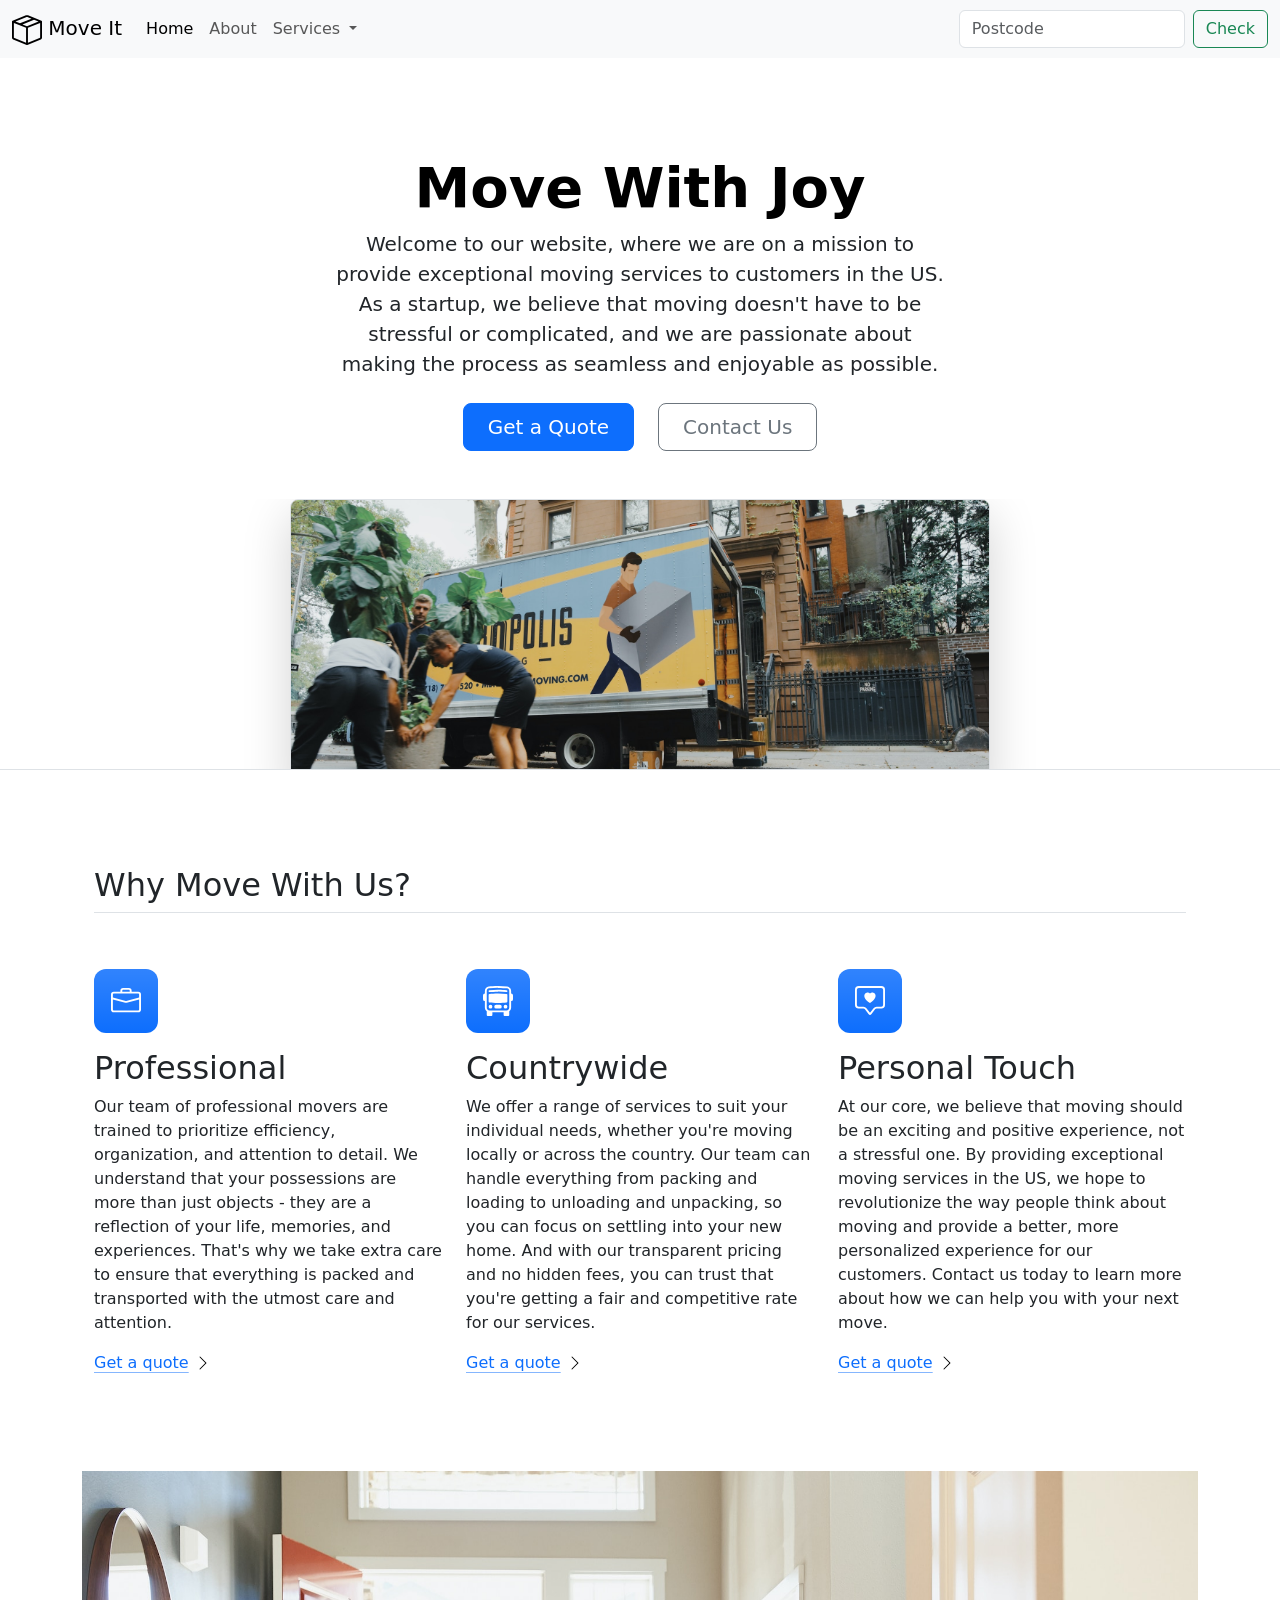
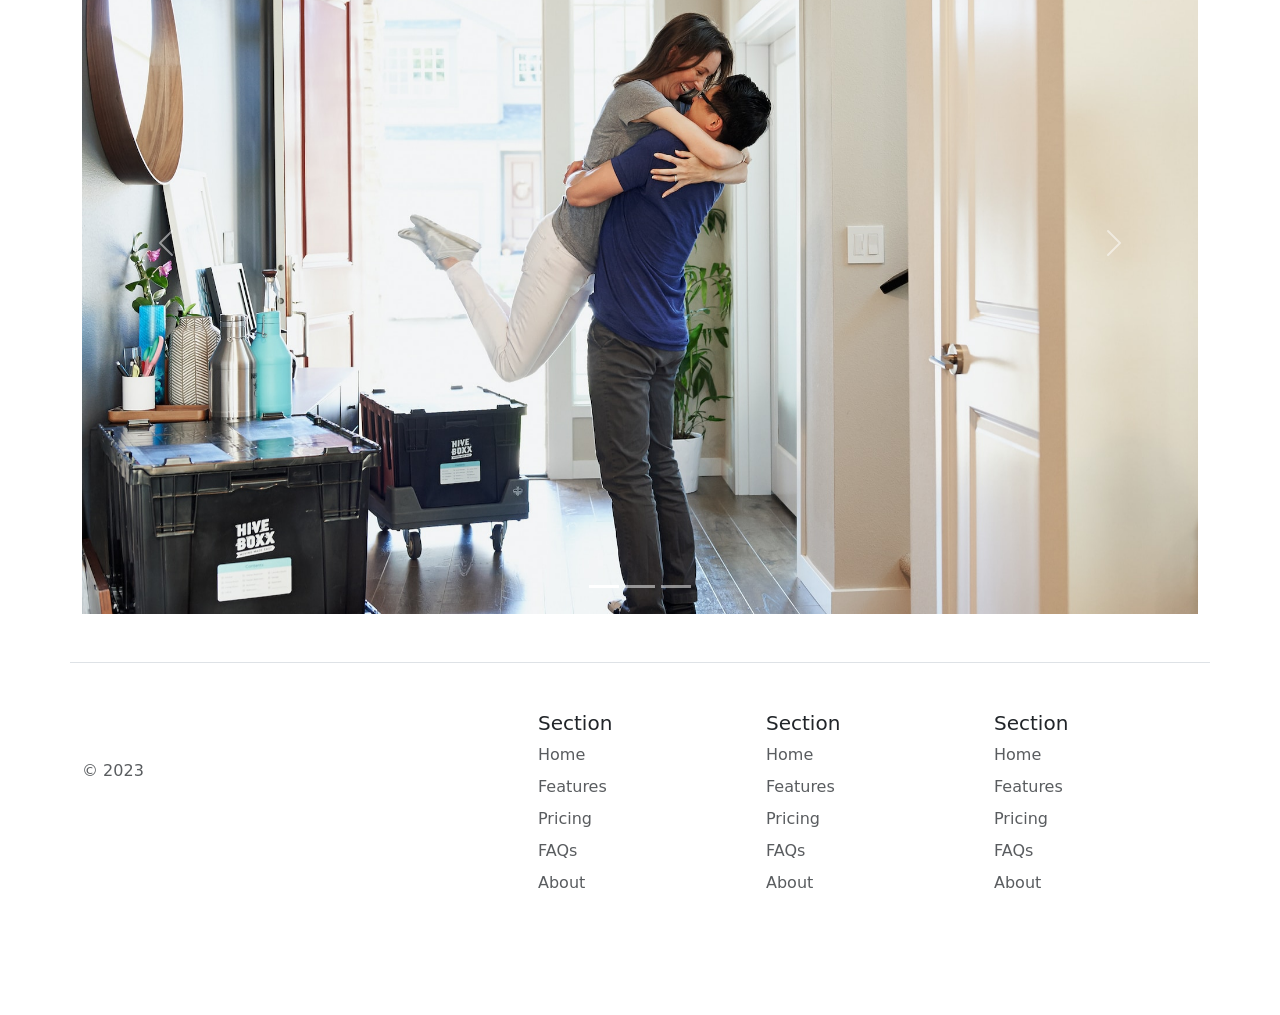
<file: Front-End Development Practices/Bootstrap Components/index.html>
<!DOCTYPE html>
<html lang="en">

<head>
  <meta charset="UTF-8">
  <meta name="viewport" content="width=device-width, initial-scale=1.0">
  <title>Bootstrap Components</title>
  <link href="https://cdn.jsdelivr.net/npm/bootstrap@5.3.0-alpha2/dist/css/bootstrap.min.css" rel="stylesheet"
    integrity="sha384-aFq/bzH65dt+w6FI2ooMVUpc+21e0SRygnTpmBvdBgSdnuTN7QbdgL+OapgHtvPp" crossorigin="anonymous">
  <style>
    .feature-icon {
      width: 4rem;
      height: 4rem;
      border-radius: 0.75rem;
    }
  </style>
</head>

<body>

  <nav class="navbar navbar-expand-lg bg-body-tertiary">
    <div class="container-fluid">
      <a class="navbar-brand" href="#"><img src="./box-seam.svg" alt="moveit brand icon" height="30"> Move It</a>
      <button class="navbar-toggler" type="button" data-bs-toggle="collapse" data-bs-target="#navbarSupportedContent"
        aria-controls="navbarSupportedContent" aria-expanded="false" aria-label="Toggle navigation">
        <span class="navbar-toggler-icon"></span>
      </button>
      <div class="collapse navbar-collapse" id="navbarSupportedContent">
        <ul class="navbar-nav me-auto mb-2 mb-lg-0">
          <li class="nav-item">
            <a class="nav-link active" aria-current="page" href="#">Home</a>
          </li>
          <li class="nav-item">
            <a class="nav-link" href="#">About</a>
          </li>
          <li class="nav-item dropdown">
            <a class="nav-link dropdown-toggle" href="#" role="button" data-bs-toggle="dropdown" aria-expanded="false">
              Services
            </a>
            <ul class="dropdown-menu">
              <li><a class="dropdown-item" href="#">Action</a></li>
              <li><a class="dropdown-item" href="#">Another action</a></li>
              <li>
                <hr class="dropdown-divider">
              </li>
              <li><a class="dropdown-item" href="#">Something else here</a></li>
            </ul>
          </li>
        </ul>
        <form class="d-flex" role="search">
          <input class="form-control me-2" type="search" placeholder="Postcode" aria-label="Search">
          <button class="btn btn-outline-success" type="submit">Check</button>
        </form>
      </div>
    </div>
  </nav>


  <div class="px-4 pt-5 my-5 text-center border-bottom">
    <h1 class="display-4 fw-bold text-body-emphasis">Move With Joy</h1>
    <div class="col-lg-6 mx-auto">
      <p class="lead mb-4">Welcome to our website, where we are on a mission to provide exceptional moving services to
        customers in the US. As a
        startup, we believe that moving doesn't have to be stressful or complicated, and we are passionate about making
        the
        process as seamless and enjoyable as possible.
      </p>
      <div class="d-grid gap-2 d-sm-flex justify-content-sm-center mb-5">
        <button type="button" class="btn btn-primary btn-lg px-4 me-sm-3">Get a Quote</button>
        <button type="button" class="btn btn-outline-secondary btn-lg px-4">Contact Us</button>
      </div>
    </div>
    <div class="overflow-hidden" style="max-height: 30vh;">
      <div class="container px-5">
        <img src="./moving-van.jpg" class="img-fluid border rounded-3 shadow-lg mb-4" alt="Example image" width="700"
          height="500" loading="lazy">
      </div>
    </div>
  </div>

  <div class="container px-4 py-5" id="featured-3">
    <h2 class="pb-2 border-bottom">Why Move With Us?</h2>
    <div class="row g-4 py-5 row-cols-1 row-cols-lg-3">
      <div class="feature col">
        <div
          class="feature-icon d-inline-flex align-items-center justify-content-center text-bg-primary bg-gradient fs-2 mb-3">
          <img src="./briefcase.svg" alt="briefcase" height="30">
        </div>
        <h3 class="fs-2">Professional</h3>
        <p>Our team of professional movers are trained to prioritize efficiency, organization, and attention to detail.
          We
          understand that your possessions are more than just objects - they are a reflection of your life, memories,
          and
          experiences. That's why we take extra care to ensure that everything is packed and transported with the utmost
          care and
          attention.</p>
        <a href="#" class="icon-link">
          Get a quote
          <img src="./chevron-right.svg" alt="chevron-right">
        </a>
      </div>
      <div class="feature col">
        <div
          class="feature-icon d-inline-flex align-items-center justify-content-center text-bg-primary bg-gradient fs-2 mb-3">
          <img src="./bus-front.svg" alt="bus-front" height="30">
        </div>
        <h3 class="fs-2">Countrywide</h3>
        <p>We offer a range of services to suit your individual needs, whether you're moving locally or across the
          country. Our
          team can handle everything from packing and loading to unloading and unpacking, so you can focus on settling
          into your
          new home. And with our transparent pricing and no hidden fees, you can trust that you're getting a fair and
          competitive
          rate for our services.</p>
        <a href="#" class="icon-link">
          Get a quote
          <img src="./chevron-right.svg" alt="chevron-right">
        </a>
      </div>
      <div class="feature col">
        <div
          class="feature-icon d-inline-flex align-items-center justify-content-center text-bg-primary bg-gradient fs-2 mb-3">
          <img src="./chat-square-heart.svg" alt="chat-square-heart" height="30">
        </div>
        <h3 class="fs-2">Personal Touch</h3>
        <p>At our core, we believe that moving should be an exciting and positive experience, not a stressful one. By
          providing
          exceptional moving services in the US, we hope to revolutionize the way people think about moving and provide
          a better,
          more personalized experience for our customers. Contact us today to learn more about how we can help you with
          your next
          move.</p>
        <a href="#" class="icon-link">
          Get a quote
          <img src="./chevron-right.svg" alt="chevron-right">
        </a>
      </div>
    </div>
  </div>
  <div class="container">
    <div id="carouselExampleIndicators" class="carousel slide">
      <div class="carousel-indicators">
        <button type="button" data-bs-target="#carouselExampleIndicators" data-bs-slide-to="0" class="active"
          aria-current="true" aria-label="Slide 1"></button>
        <button type="button" data-bs-target="#carouselExampleIndicators" data-bs-slide-to="1"
          aria-label="Slide 2"></button>
        <button type="button" data-bs-target="#carouselExampleIndicators" data-bs-slide-to="2"
          aria-label="Slide 3"></button>
      </div>
      <div class="carousel-inner">
        <div class="carousel-item active">
          <img src="./couple.jpg" class="d-block w-100" alt="couple">
        </div>
        <div class="carousel-item">
          <img src="./dog.jpg" class="d-block w-100" alt="dog">
        </div>
        <div class="carousel-item">
          <img src="./family.jpg" class="d-block w-100" alt="family">
        </div>
      </div>
      <button class="carousel-control-prev" type="button" data-bs-target="#carouselExampleIndicators"
        data-bs-slide="prev">
        <span class="carousel-control-prev-icon" aria-hidden="true"></span>
        <span class="visually-hidden">Previous</span>
      </button>
      <button class="carousel-control-next" type="button" data-bs-target="#carouselExampleIndicators"
        data-bs-slide="next">
        <span class="carousel-control-next-icon" aria-hidden="true"></span>
        <span class="visually-hidden">Next</span>
      </button>
    </div>
  </div>

  <div class="container">
    <footer class="row row-cols-1 row-cols-sm-2 row-cols-md-5 py-5 my-5 border-top">
      <div class="col mb-3">
        <a href="/" class="d-flex align-items-center mb-3 link-body-emphasis text-decoration-none">
          <svg class="bi me-2" width="40" height="32">
            <use xlink:href="#bootstrap"></use>
          </svg>
        </a>
        <p class="text-body-secondary">© 2023</p>
      </div>

      <div class="col mb-3">

      </div>

      <div class="col mb-3">
        <h5>Section</h5>
        <ul class="nav flex-column">
          <li class="nav-item mb-2"><a href="#" class="nav-link p-0 text-body-secondary">Home</a></li>
          <li class="nav-item mb-2"><a href="#" class="nav-link p-0 text-body-secondary">Features</a></li>
          <li class="nav-item mb-2"><a href="#" class="nav-link p-0 text-body-secondary">Pricing</a></li>
          <li class="nav-item mb-2"><a href="#" class="nav-link p-0 text-body-secondary">FAQs</a></li>
          <li class="nav-item mb-2"><a href="#" class="nav-link p-0 text-body-secondary">About</a></li>
        </ul>
      </div>

      <div class="col mb-3">
        <h5>Section</h5>
        <ul class="nav flex-column">
          <li class="nav-item mb-2"><a href="#" class="nav-link p-0 text-body-secondary">Home</a></li>
          <li class="nav-item mb-2"><a href="#" class="nav-link p-0 text-body-secondary">Features</a></li>
          <li class="nav-item mb-2"><a href="#" class="nav-link p-0 text-body-secondary">Pricing</a></li>
          <li class="nav-item mb-2"><a href="#" class="nav-link p-0 text-body-secondary">FAQs</a></li>
          <li class="nav-item mb-2"><a href="#" class="nav-link p-0 text-body-secondary">About</a></li>
        </ul>
      </div>

      <div class="col mb-3">
        <h5>Section</h5>
        <ul class="nav flex-column">
          <li class="nav-item mb-2"><a href="#" class="nav-link p-0 text-body-secondary">Home</a></li>
          <li class="nav-item mb-2"><a href="#" class="nav-link p-0 text-body-secondary">Features</a></li>
          <li class="nav-item mb-2"><a href="#" class="nav-link p-0 text-body-secondary">Pricing</a></li>
          <li class="nav-item mb-2"><a href="#" class="nav-link p-0 text-body-secondary">FAQs</a></li>
          <li class="nav-item mb-2"><a href="#" class="nav-link p-0 text-body-secondary">About</a></li>
        </ul>
      </div>
    </footer>
  </div>
  <script src="https://cdn.jsdelivr.net/npm/bootstrap@5.3.0-alpha3/dist/js/bootstrap.bundle.min.js"
    integrity="sha384-ENjdO4Dr2bkBIFxQpeoTz1HIcje39Wm4jDKdf19U8gI4ddQ3GYNS7NTKfAdVQSZe"
    crossorigin="anonymous"></script>
</body>

</html>
</file>
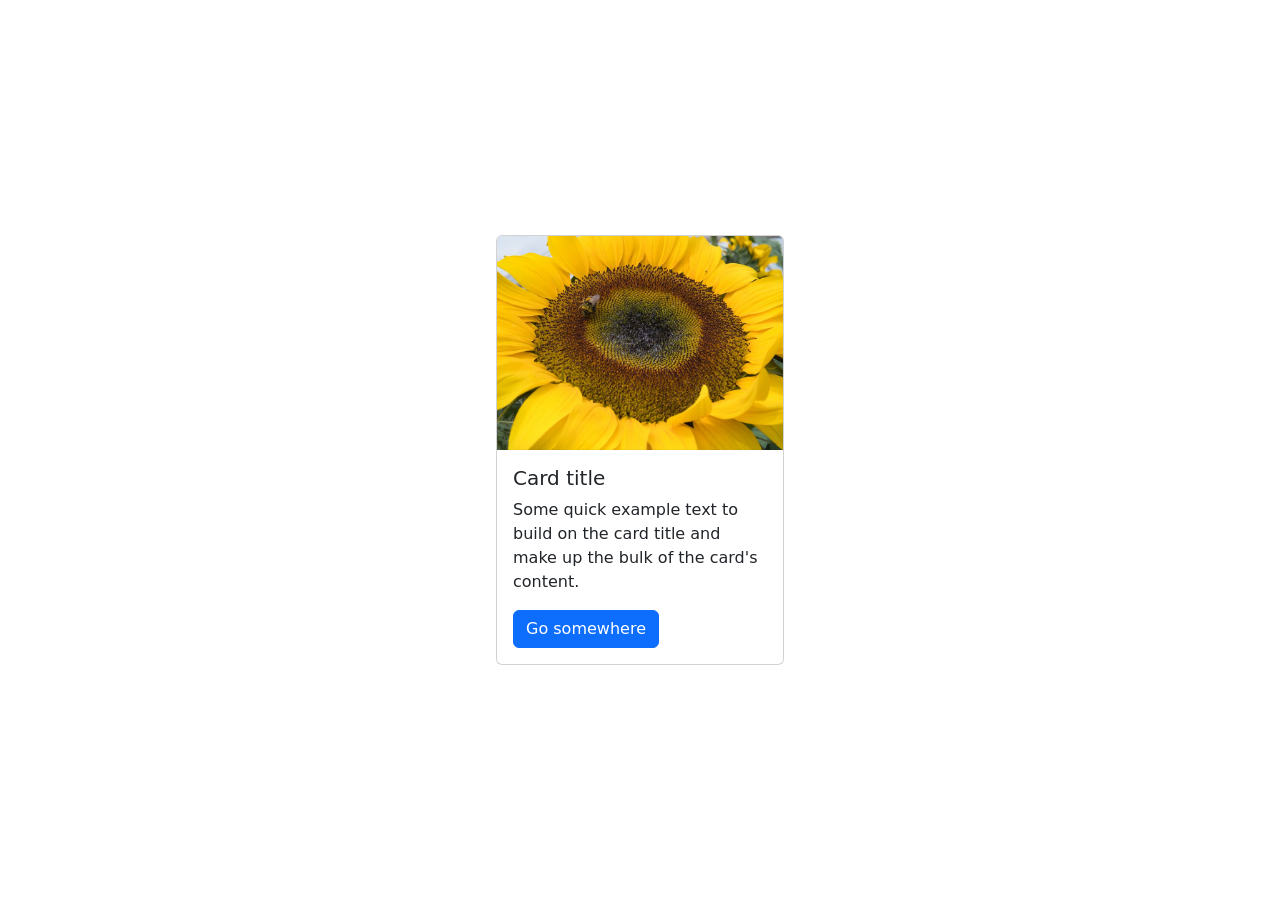
<file: Front-End Development Practices/Bootstrap Intro/index.html>
<!doctype html>
<html lang="en">

<head>
  <meta charset="utf-8">
  <meta name="viewport" content="width=device-width, initial-scale=1">
  <title>Bootstrap demo</title>
  <link href="https://cdn.jsdelivr.net/npm/bootstrap@5.3.0-alpha2/dist/css/bootstrap.min.css" rel="stylesheet"
    integrity="sha384-aFq/bzH65dt+w6FI2ooMVUpc+21e0SRygnTpmBvdBgSdnuTN7QbdgL+OapgHtvPp" crossorigin="anonymous">
  <style>
    .flex-container {
      display: flex;
      height: 100vh;
      justify-content: center;
      align-items: center;
    }
  </style>
</head>

<body>
  <div class="flex-container">
    <div class="card" style="width: 18rem;">
      <img src="./flower.jpg" class="card-img-top" alt="sunflower">
      <div class="card-body">
        <h5 class="card-title">Card title</h5>
        <p class="card-text">Some quick example text to build on the card title and make up the bulk of the card's
          content.
        </p>
        <a href="#" class="btn btn-primary">Go somewhere</a>
      </div>
    </div>
  </div>
</body>

</html>
</file>
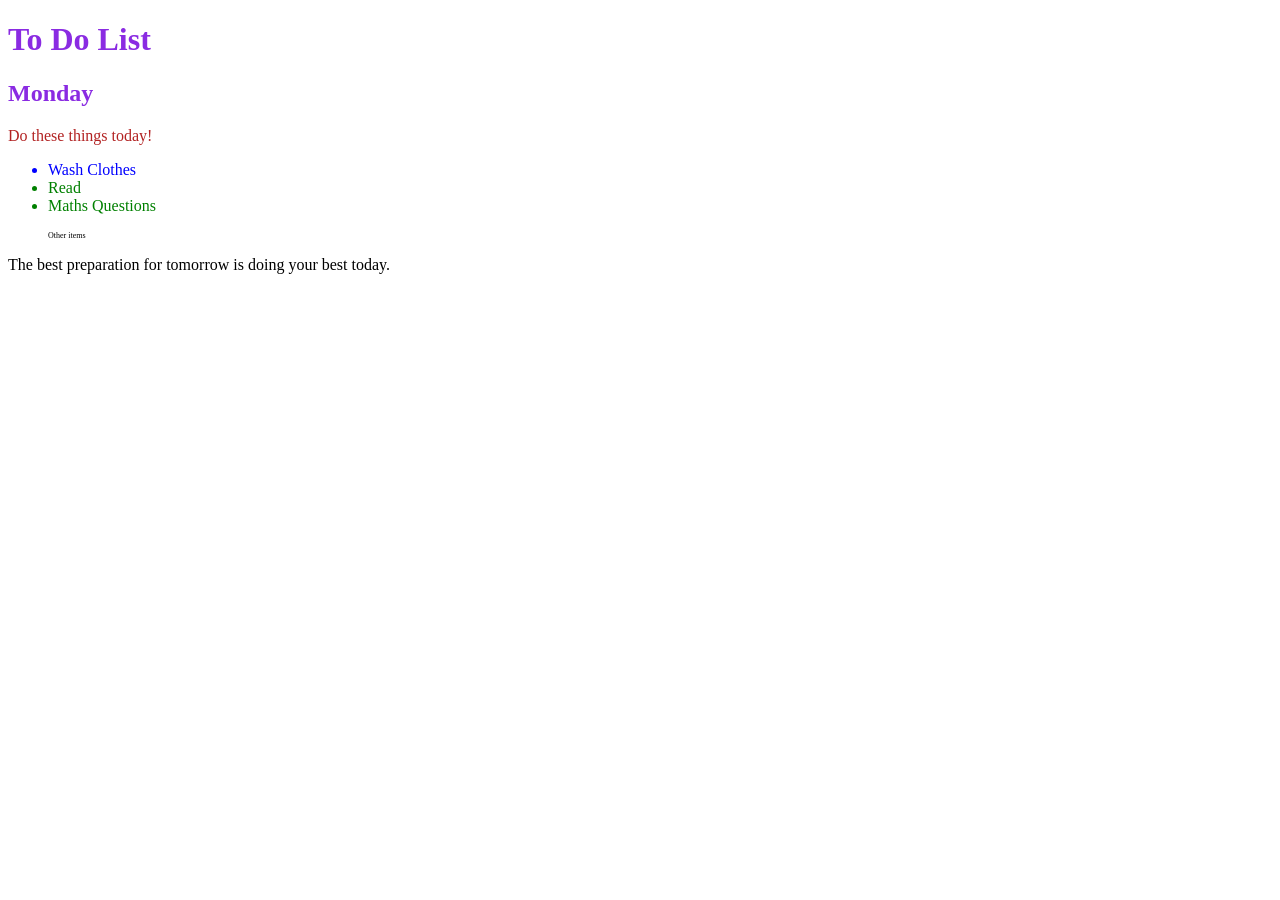
<file: Front-End Development Practices/Combining Selectors/index.html>
<!DOCTYPE html>
<html lang="en">

<head>
  <meta charset="UTF-8">
  <title>Combining CSS Selectors</title>
  <link rel="stylesheet" href="./style.css">
</head>

<!-- Don't change any of the HTML code! -->

<body>
  <h1>To Do List</h1>
  <h2>Monday</h2>
  <div class="box">
    <p class="done">Do these things today!</p>
    <ul class="list">
      <li>Wash Clothes</li>
      <li class="done">Read</li>
      <li class="done">Maths Questions</li>
    </ul>
  </div>

  <ul>
    <p class="done">Other items</p>
  </ul>
  <p>The best preparation for tomorrow is doing your best today.</p>

</body>

</html>
</file>
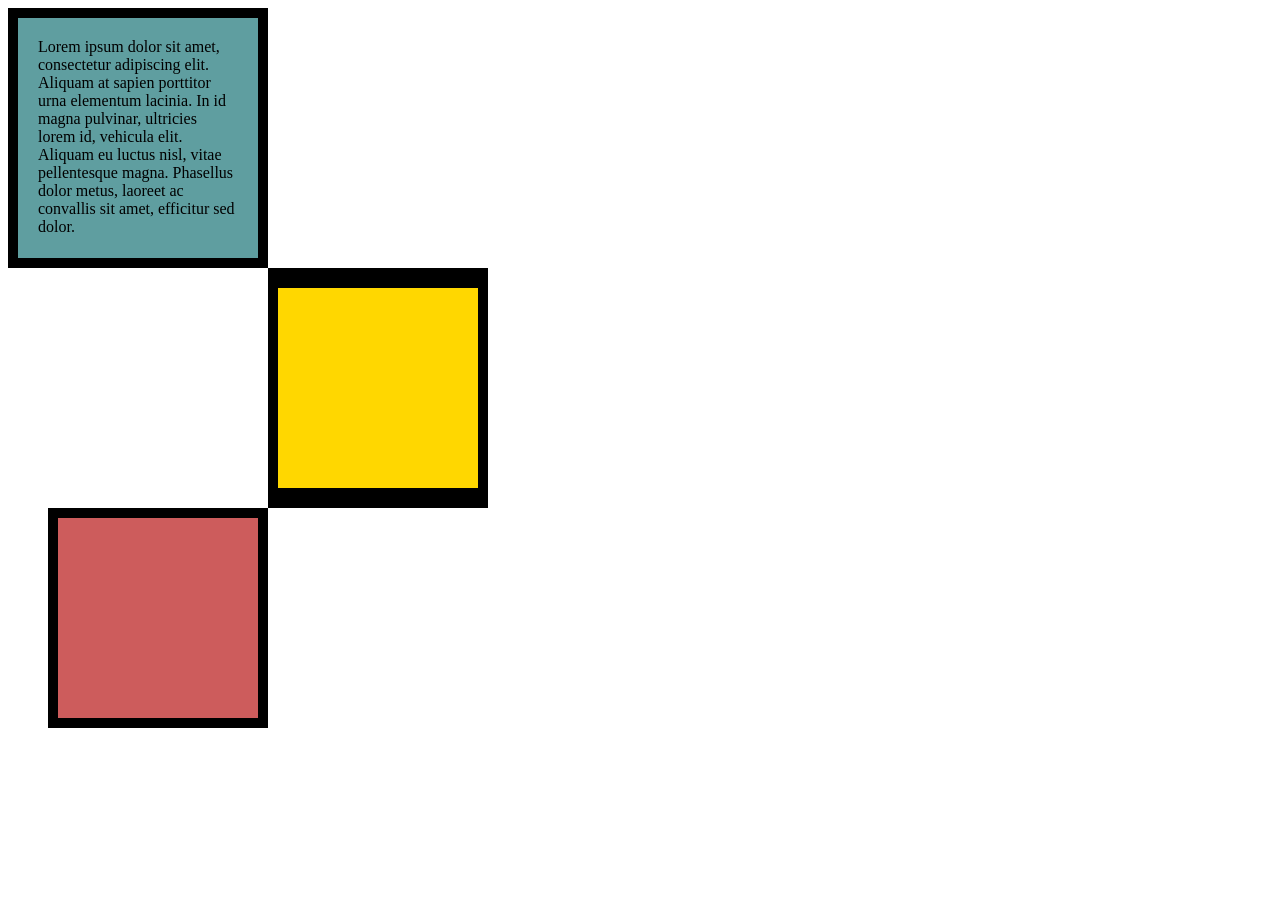
<file: Front-End Development Practices/CSS Box Model/index.html>
<!DOCTYPE html>
<html lang="en">

<head>
  <meta charset="UTF-8">
  <title>CSS Box Model</title>
  <style>
    div {
      height: 200px;
      width: 200px;
    }

    p {
      margin: 0;
    }

    #first {
      background-color: cadetblue;
      padding: 20px;
      border: 10px solid black;
    }

    #second {
      background-color: gold;
      border: solid black;
      border-width: 20px 10px;
      margin-left: 260px;
    }

    #third {
      background-color: indianred;
      border: 10px solid black;
      margin-left: 40px;
    }
  </style>
</head>

<body>
  <div id="first">
    <p>Lorem ipsum dolor sit amet, consectetur adipiscing elit. Aliquam at sapien porttitor urna elementum lacinia. In
      id magna pulvinar, ultricies lorem id, vehicula elit. Aliquam eu luctus nisl, vitae pellentesque magna. Phasellus
      dolor metus, laoreet ac convallis sit amet, efficitur sed dolor. </p>
  </div>
  <div id="second">

  </div>
  <div id="third">

  </div>
</body>

</html>
</file>
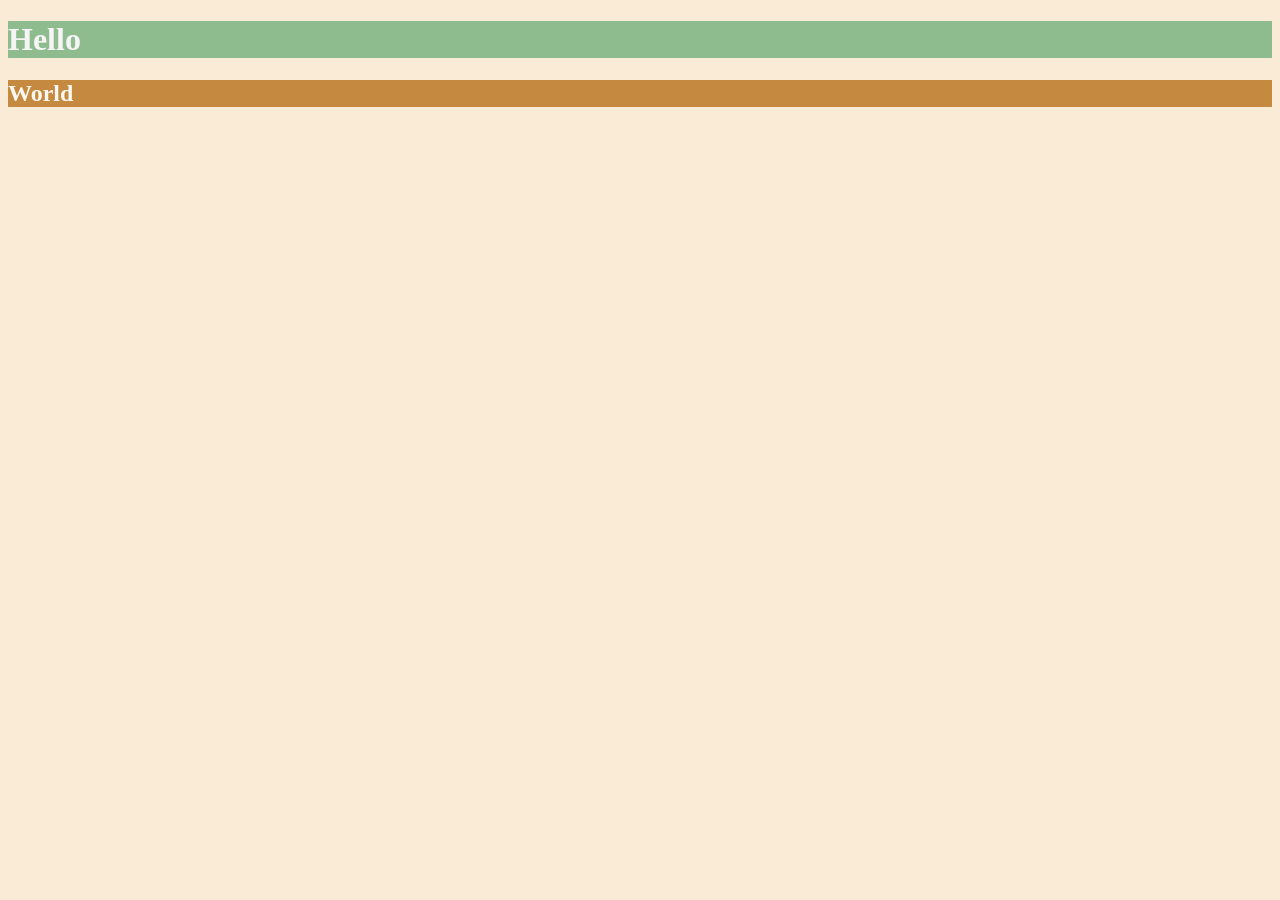
<file: Front-End Development Practices/CSS Colors/index.html>
<!DOCTYPE html>
<html lang="en">

<head>
  <meta charset="UTF-8">
  <title>Colors</title>
  <style>
    body {
      background-color: antiquewhite;
    }

    h1 {
      color: whitesmoke;
      background-color: darkseagreen;
    }

    h2 {
      color: #FAF8F1;
      background-color: #C58940;
    }
  </style>
</head>

<body>
  <h1>Hello</h1>
  <h2>World</h2>
</body>

</html>
</file>
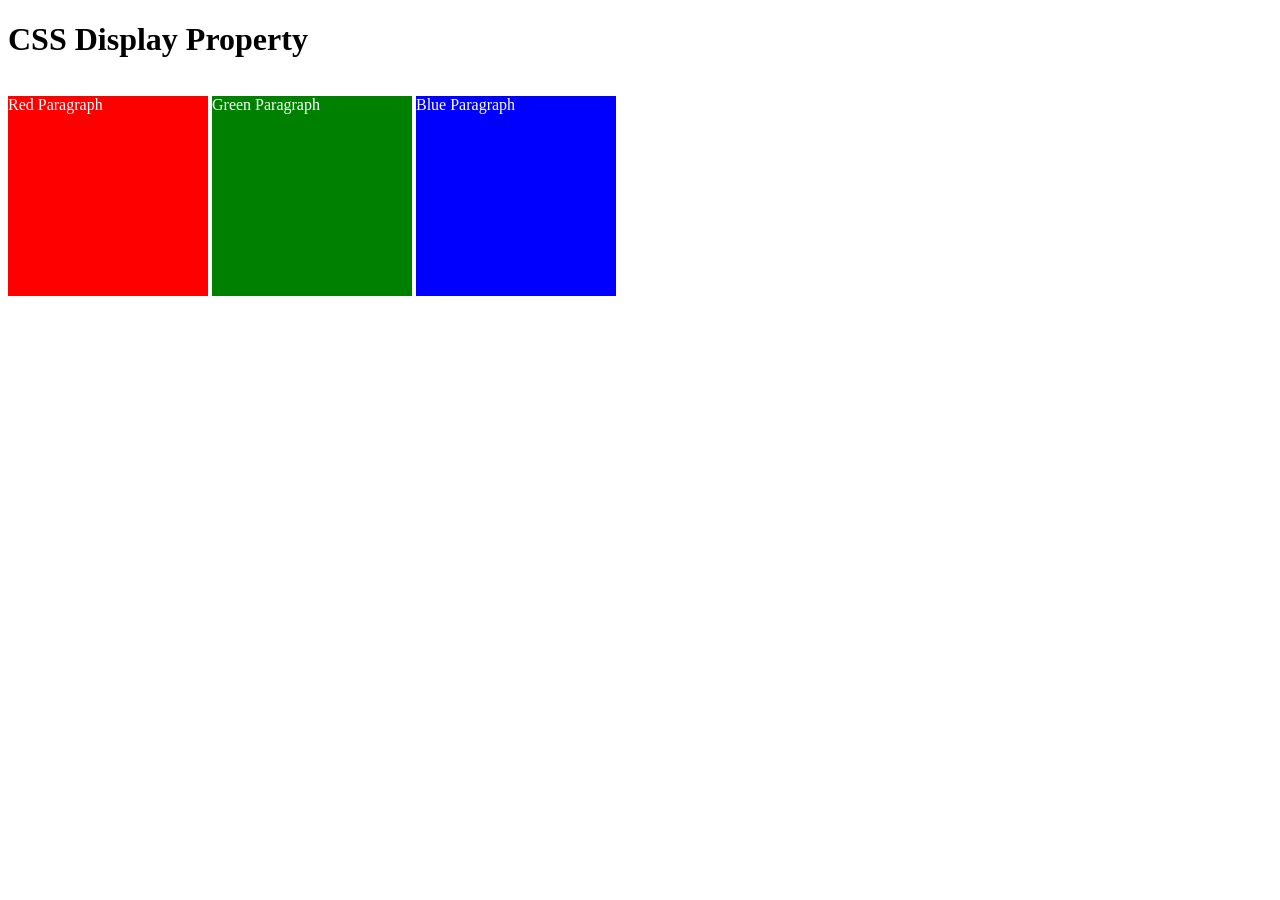
<file: Front-End Development Practices/CSS Display/index.html>
<!DOCTYPE html>
<html>

<head>
  <title>CSS Display Property Example</title>
  <style>
    p {
      color: white;
    }

    .red {
      display: inline-block;
      width: 200px;
      height: 200px;
      background-color: red;
    }

    .green {
      display: inline-block;
      width: 200px;
      height: 200px;
      background-color: green;
    }

    .blue {
      display: inline-block;
      width: 200px;
      height: 200px;
      background-color: blue;
    }
  </style>
</head>

<body>
  <h1>CSS Display Property</h1>
  <p class="red">Red Paragraph </p>
  <p class="green">Green Paragraph</p>
  <p class="blue">Blue Paragraph</p>


</body>

</html>
</file>
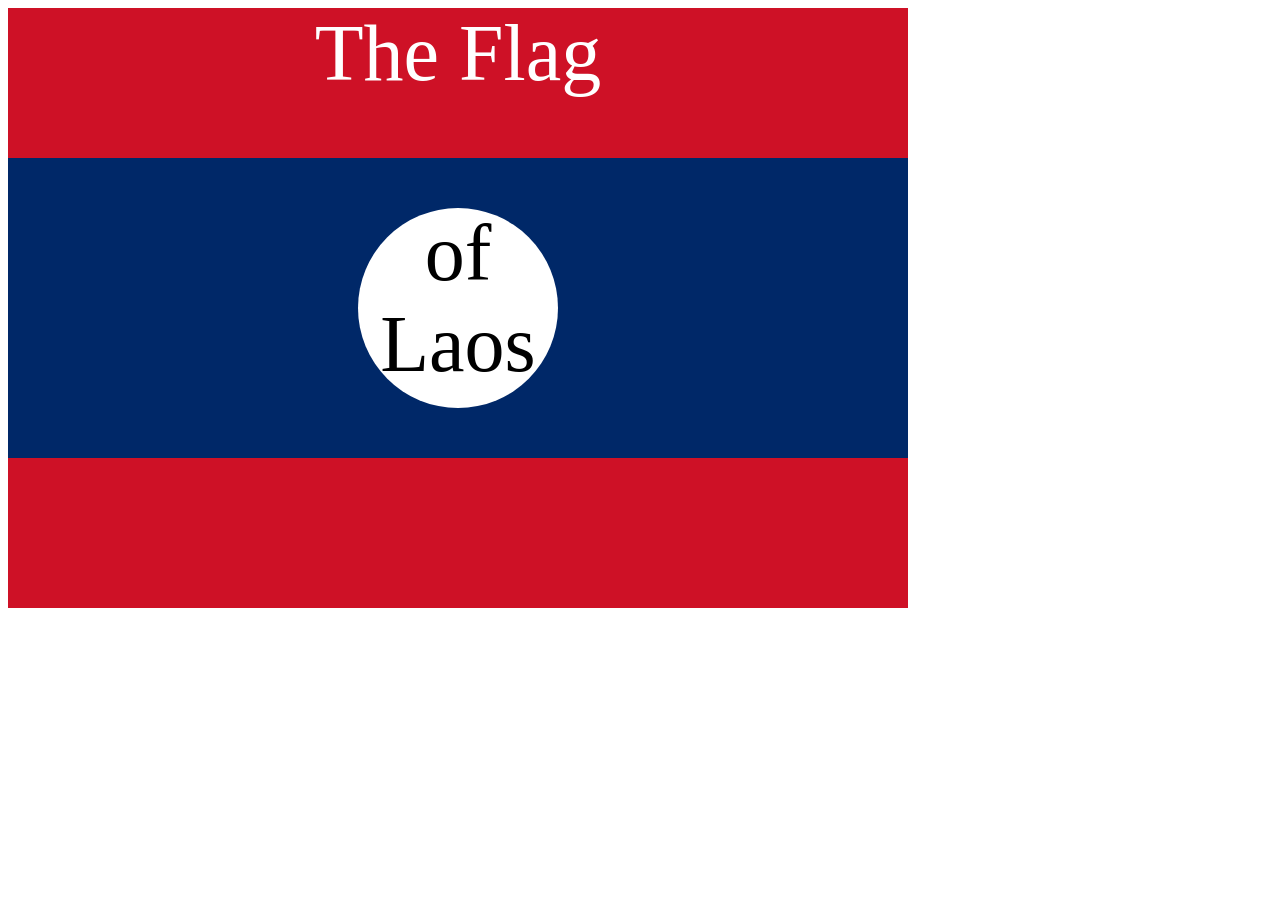
<file: Front-End Development Practices/CSS Flag Project/index.html>
<!DOCTYPE html>
<html lang="en">

<head>
  <meta charset="UTF-8">
  <title>CSS Flag Project</title>
  <style>
    .flag {
      width: 900px;
      height: 600px;
      position: relative;
      background-color: #CE1126;

    }

    .flag > div {
      background-color: #002868;
      height: 300px;
      width: 100%;
      position: absolute;
      top: 150px;
    }

    .flag > div > div {
      background-color: white;
      position: absolute;

      height: 200px;
      width: 200px;
      border-radius: 50%;
      top: 50px;
      left: 350px;
    }

    p {
      font-size: 5rem;
      color: white;
      text-align: center;
      padding: 0;
      margin: 0;
    }

    .flag>div div p {
      color: black;
    }
  </style>
</head>

<body>
  <div class="flag">
    <p>The Flag</p>
    <div>
      <div>
        <p>of Laos</p>
      </div>
    </div>
  </div>
</body>

</html>
</file>
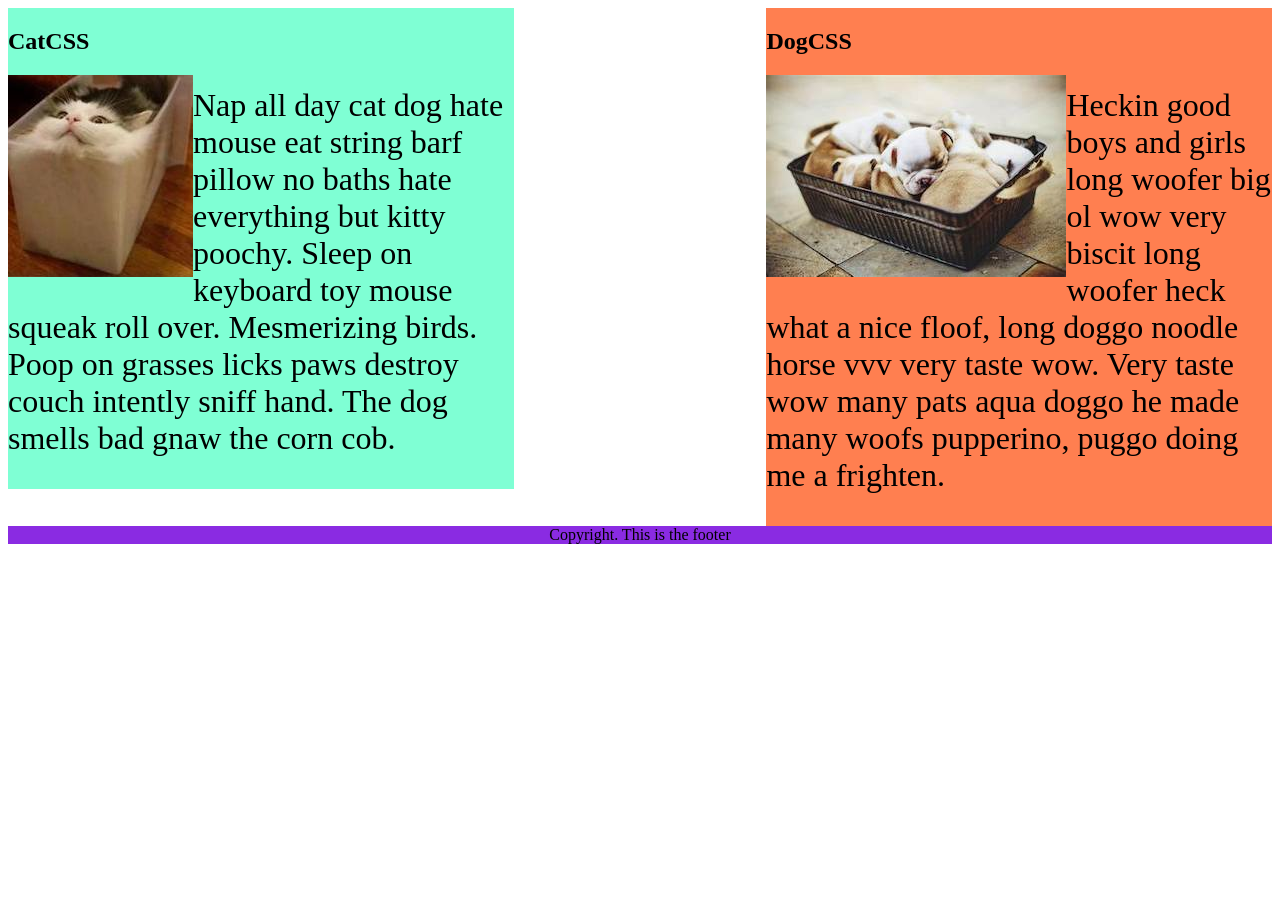
<file: Front-End Development Practices/CSS Float/index.html>
<!DOCTYPE html>
<html lang="en">

<head>
  <meta charset="UTF-8">
  <title>CSS Float</title>
  <style>
    div {
      display: inline-block;
      width: 40%;
    }

    p {
      font-size: 2em;
    }

    .cat {
      float: left;
      background-color: aquamarine;
    }

    .dog {
      float: right;
      background-color: coral;
    }

    img {
      float: left;
    }

    footer {
      clear: both;
      text-align: center;
      background-color: blueviolet;
    }
  </style>
</head>

<body>
  <div class="cat">
    <h2>CatCSS</h2>

    <img src="cat.jpeg" alt="cat in a box" />
    <p class="first-paragraph">Nap all day cat dog hate mouse eat string barf pillow no baths hate everything but kitty
      poochy. Sleep on keyboard
      toy
      mouse squeak roll over. Mesmerizing birds. Poop on grasses licks paws destroy couch intently sniff hand. The dog
      smells
      bad gnaw the corn cob.</p>
  </div>

  <div class="dog">
    <h2>DogCSS</h2>
    <img src="dog.jpeg" alt="dogs in a box" />
    <p class="second-paragraph">Heckin good boys and girls long woofer big ol wow very biscit long woofer heck what a
      nice
      floof, long doggo noodle
      horse vvv very taste wow. Very taste wow many pats aqua doggo he made many woofs pupperino, puggo doing me a
      frighten.</p>
  </div>

  <footer>Copyright. This is the footer</footer>
</body>

</html>
</file>
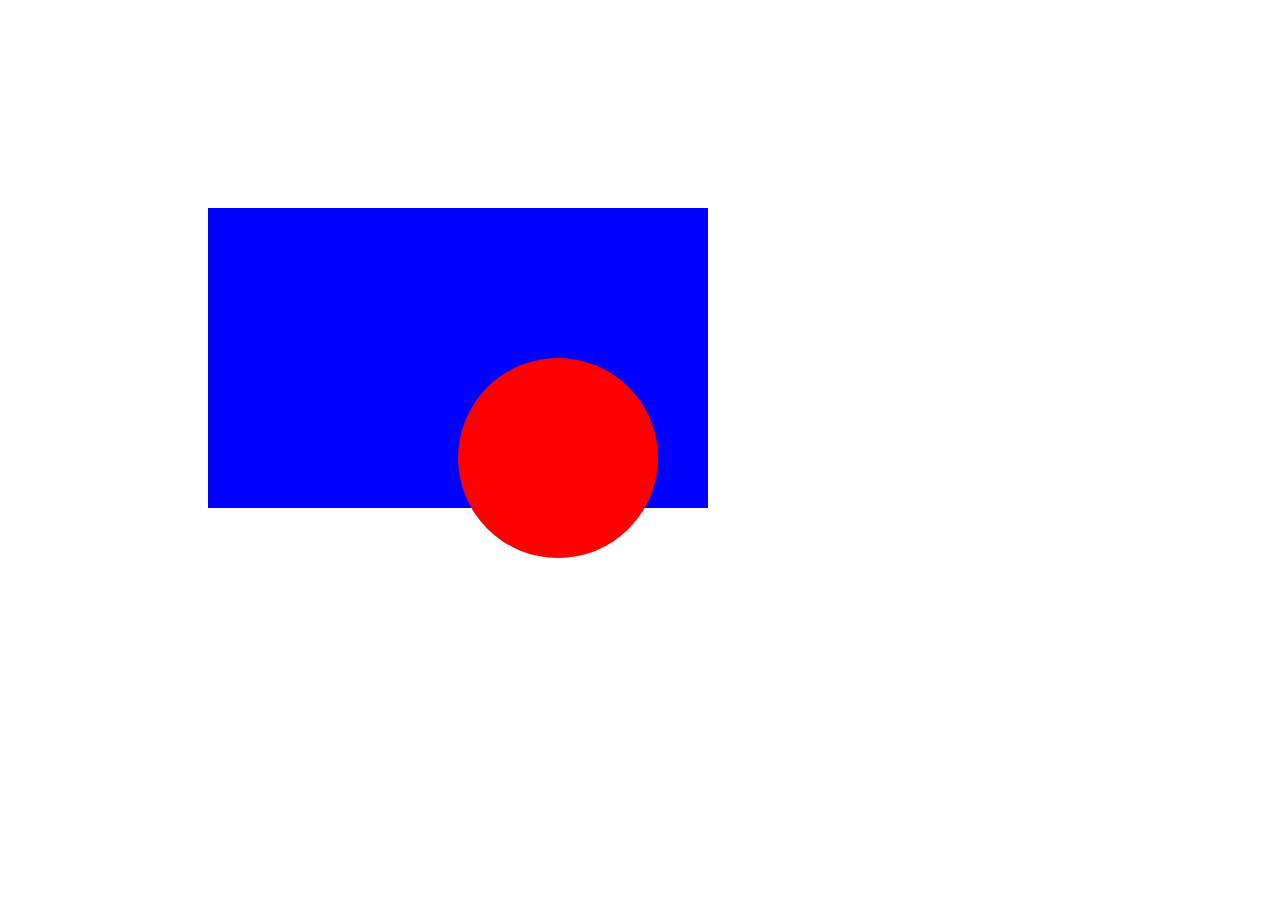
<file: Front-End Development Practices/CSS Positioning/index.html>
<!DOCTYPE html>
<html>

<head>
  <title>CSS Positioning Exercise</title>
  <style>
    .red-circle {
      width: 200px;
      height: 200px;
      background-color: red;
      border-radius: 50%;
      position: absolute;
      top: 150px;
      left: 250px;
    }
    
    .blue-box {
      background-color: blue;
      width: 500px;
      height: 300px;
      position: relative;
      top: 200px;
      left: 200px;
    }

  </style>
</head>

<body>
  <div class="blue-box">
    <div class="red-circle"></div>
  </div>
</body>

</html>
</file>
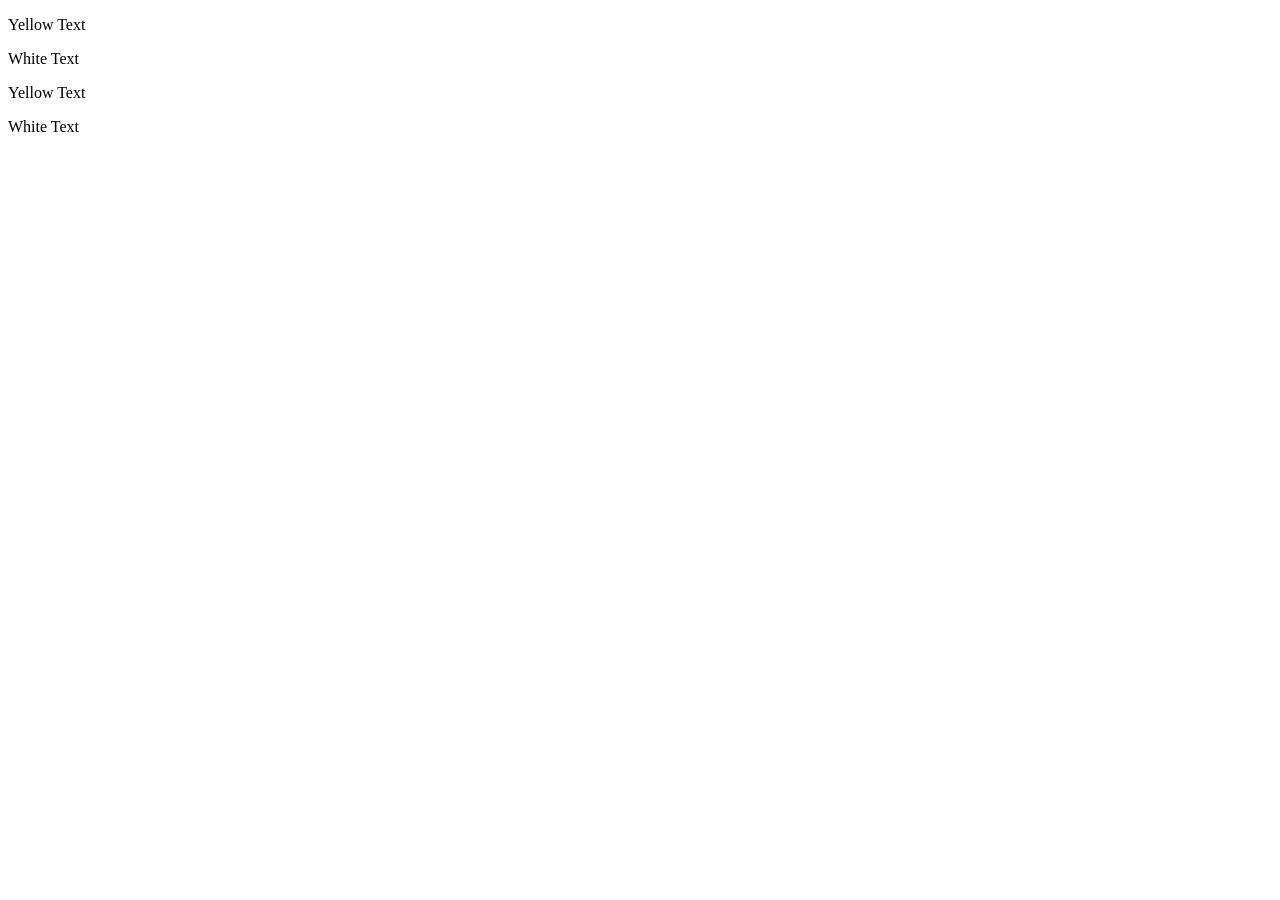
<file: Front-End Development Practices/CSS+Cascade/index.html>
<!DOCTYPE html>
<html lang="en">
  <head>
    <meta charset="UTF-8" />
    <title>CSS Cascade</title>
    <link rel="stylesheet" href="./#style.css" />
  </head>
  <body>
    <div id="outer-box" class="box">
      <div class="box">
        <p>Yellow Text</p>
        <div class="box inner-box">
          <p class="white-text">White Text</p>
        </div>
      </div>
      <div class="box">
        <p>Yellow Text</p>
        <div class="box inner-box">
          <p class="white-text">White Text</p>
        </div>
      </div>
    </div>
  </body>
</html>
</file>
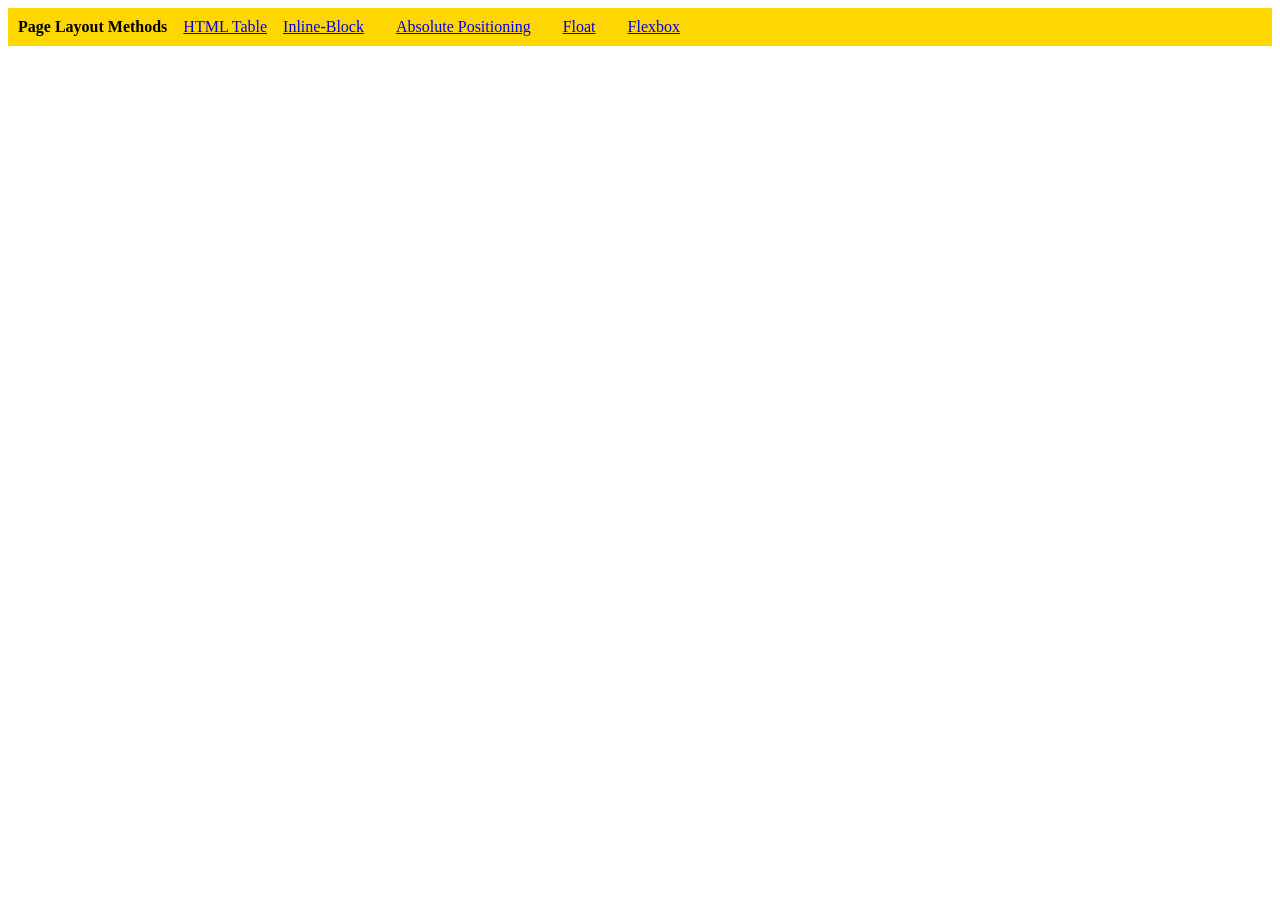
<file: Front-End Development Practices/Display Flex/index.html>
<!DOCTYPE html>
<html lang="en">

<head>
  <meta charset="UTF-8">
  <meta name="viewport" content="width=device-width, initial-scale=1.0">
  <title>Column Layout Methods</title>
  <style>
    p {
      font-weight: 700;
      margin: 0;
    }

    li {
      list-style: none;
    }

    .container {
      padding: 10px;
      background-color: gold;
      display: flex;
      gap: 1rem;
    }
  </style>
</head>

<body>
  <div class="container">
    <p>Page Layout Methods</p>

    <li><a href="./html-table.html">HTML Table</a></li>
    <li><a href="./inline-block.html">Inline-Block</li>
    <li><a href="./absolute-position.html">Absolute Positioning</li>
    <li><a href="./float.html">Float</li>
    <li><a href="./flex.html">Flexbox</li>

  </div>
</body>

</html>
</file>
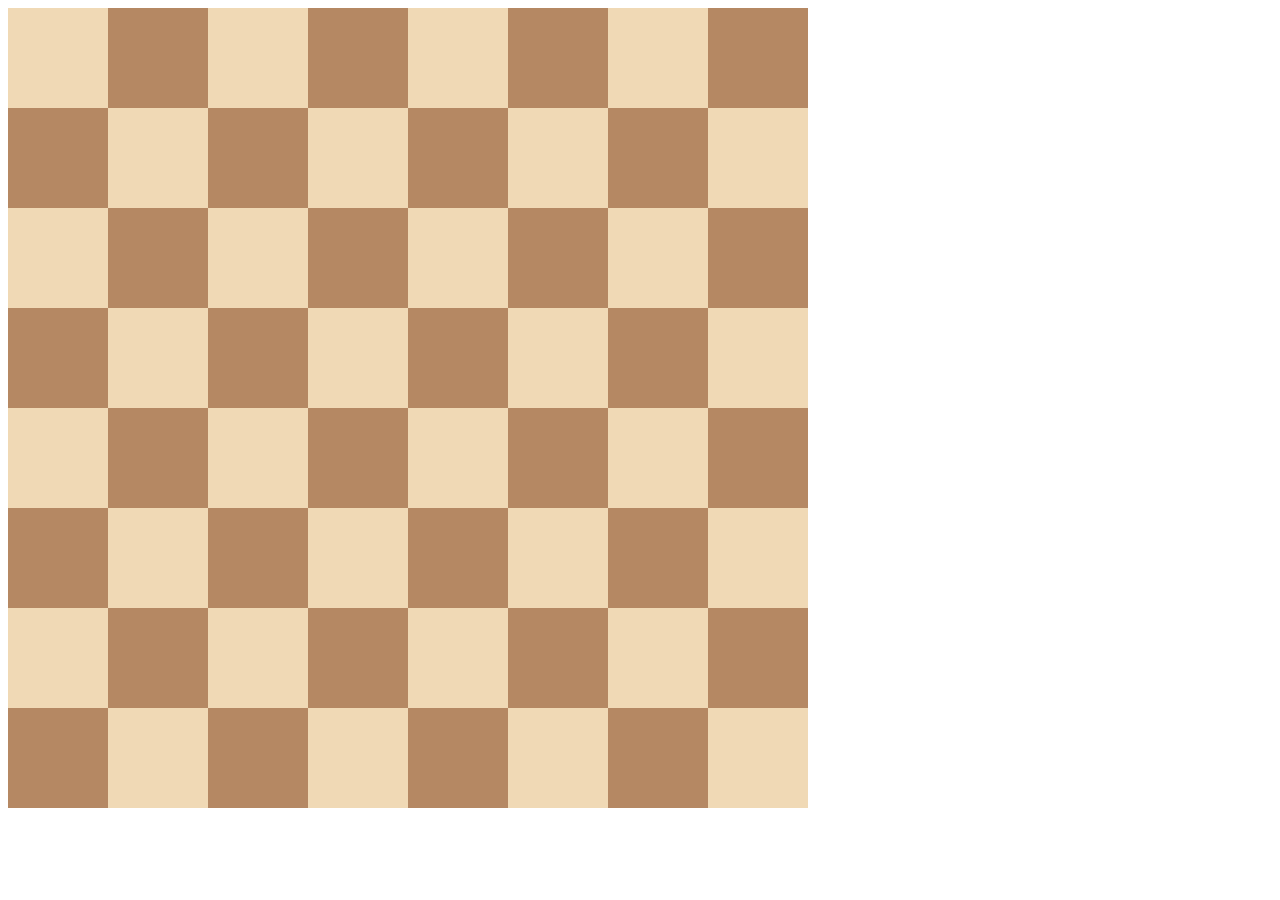
<file: Front-End Development Practices/Display Grid/index.html>
<!DOCTYPE html>
<html>

<head>
  <title>Chessboard</title>
  <style>
    .container {
      width: 800px;
      display: grid;
      grid-template-columns: 1fr 1fr 1fr 1fr 1fr 1fr 1fr 1fr;
      grid-template-rows: 1fr 1fr 1fr 1fr 1fr 1fr 1fr 1fr;
    }

    .white {
      height: 100px;
      width: 100px;
      background-color: #f0d9b5;
    }

    .black {
      height: 100px;
      width: 100px;
      background-color: #b58863;
    }
  </style>
</head>

<body>
  <div class="container">
    <div class="white"></div>
    <div class="black"></div>
    <div class="white"></div>
    <div class="black"></div>
    <div class="white"></div>
    <div class="black"></div>
    <div class="white"></div>
    <div class="black"></div>
    <div class="black"></div>
    <div class="white"></div>
    <div class="black"></div>
    <div class="white"></div>
    <div class="black"></div>
    <div class="white"></div>
    <div class="black"></div>
    <div class="white"></div>
    <div class="white"></div>
    <div class="black"></div>
    <div class="white"></div>
    <div class="black"></div>
    <div class="white"></div>
    <div class="black"></div>
    <div class="white"></div>
    <div class="black"></div>
    <div class="black"></div>
    <div class="white"></div>
    <div class="black"></div>
    <div class="white"></div>
    <div class="black"></div>
    <div class="white"></div>
    <div class="black"></div>
    <div class="white"></div>
    <div class="white"></div>
    <div class="black"></div>
    <div class="white"></div>
    <div class="black"></div>
    <div class="white"></div>
    <div class="black"></div>
    <div class="white"></div>
    <div class="black"></div>
    <div class="black"></div>
    <div class="white"></div>
    <div class="black"></div>
    <div class="white"></div>
    <div class="black"></div>
    <div class="white"></div>
    <div class="black"></div>
    <div class="white"></div>
    <div class="white"></div>
    <div class="black"></div>
    <div class="white"></div>
    <div class="black"></div>
    <div class="white"></div>
    <div class="black"></div>
    <div class="white"></div>
    <div class="black"></div>
    <div class="black"></div>
    <div class="white"></div>
    <div class="black"></div>
    <div class="white"></div>
    <div class="black"></div>
    <div class="white"></div>
    <div class="black"></div>
    <div class="white"></div>
  </div>
</body>

</html>
</file>
<file: Front-End Development Practices/Combining Selectors/style.css>
/* Group */
h1,
h2 {
  color: blueviolet;
}

/* Child */
.box > p {
  color: firebrick;
}

/* Descendent */
.box li {
  color: blue;
}

/* Chained */
li.done {
  color: green;
}

/* Multiple Combiners */
ul p.done {
  font-size: 0.5rem;
}
</file>
